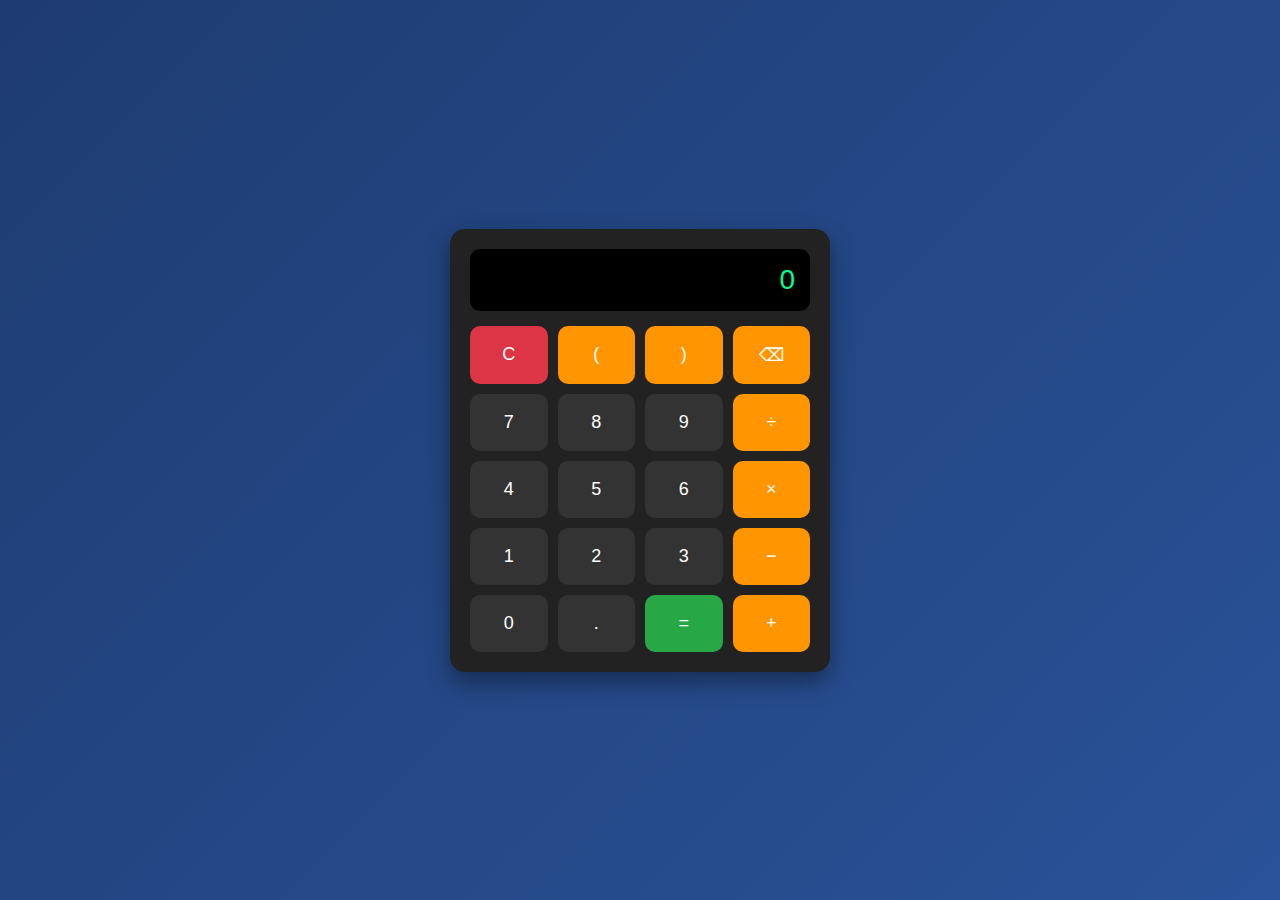
<file: CodeAlpha_calculator/index.html>
<!DOCTYPE html>
<html lang="en">
<head>
<meta charset="UTF-8">
<meta name="viewport" content="width=device-width, initial-scale=1.0">
<title>Advanced Calculator</title>

<style>
body {
    margin: 0;
    background: linear-gradient(135deg, #1e3c72, #2a5298);
    display: flex;
    justify-content: center;
    align-items: center;
    height: 100vh;
    font-family: Arial, sans-serif;
}

.calculator {
    background: #222;
    padding: 20px;
    border-radius: 15px;
    width: 340px;
    box-shadow: 0 10px 25px rgba(0,0,0,0.4);
}

.display {
    background: #000;
    color: #00ff90;
    font-size: 28px;
    padding: 15px;
    border-radius: 10px;
    text-align: right;
    margin-bottom: 15px;
    overflow-x: auto;
}

.buttons {
    display: grid;
    grid-template-columns: repeat(4, 1fr);
    gap: 10px;
}

button {
    padding: 18px;
    font-size: 18px;
    border: none;
    border-radius: 10px;
    cursor: pointer;
    transition: 0.2s;
}

button:hover {
    transform: scale(1.05);
}

.operator {
    background: #ff9500;
    color: white;
}

.equal {
    background: #28a745;
    color: white;
}

.clear {
    background: #dc3545;
    color: white;
}

.number {
    background: #333;
    color: white;
}

.zero {
    grid-column: span 1;
}

@media(max-width: 400px){
    .calculator{
        width: 95%;
    }
}
</style>
</head>
<body>

<div class="calculator">
    <div class="display" id="display">0</div>

    <div class="buttons">
        <button class="clear" onclick="clearDisplay()">C</button>
        <button class="operator" onclick="append('(')">(</button>
        <button class="operator" onclick="append(')')">)</button>
        <button class="operator" onclick="deleteLast()">⌫</button>

        <button class="number" onclick="append('7')">7</button>
        <button class="number" onclick="append('8')">8</button>
        <button class="number" onclick="append('9')">9</button>
        <button class="operator" onclick="append('/')">÷</button>

        <button class="number" onclick="append('4')">4</button>
        <button class="number" onclick="append('5')">5</button>
        <button class="number" onclick="append('6')">6</button>
        <button class="operator" onclick="append('*')">×</button>

        <button class="number" onclick="append('1')">1</button>
        <button class="number" onclick="append('2')">2</button>
        <button class="number" onclick="append('3')">3</button>
        <button class="operator" onclick="append('-')">−</button>

        <button class="number zero" onclick="append('0')">0</button>
        <button class="number" onclick="append('.')">.</button>
        <button class="equal" onclick="calculate()">=</button>
        <button class="operator" onclick="append('+')">+</button>
    </div>
</div>

<script>
let display = document.getElementById("display");

function append(value) {
    if (display.innerText === "0") {
        display.innerText = value;
    } else {
        display.innerText += value;
    }
}

function clearDisplay() {
    display.innerText = "0";
}

function deleteLast() {
    display.innerText = display.innerText.slice(0, -1) || "0";
}

function calculate() {
    try {
        display.innerText = eval(display.innerText);
    } catch (error) {
        display.innerText = "Error";
    }
}

// Keyboard Support
document.addEventListener("keydown", function(event) {
    if (!isNaN(event.key) || "+-*/.()".includes(event.key)) {
        append(event.key);
    } 
    else if (event.key === "Enter") {
        calculate();
    } 
    else if (event.key === "Backspace") {
        deleteLast();
    } 
    else if (event.key.toLowerCase() === "c") {
        clearDisplay();
    }
});
</script>

</body>
</html>
</file>
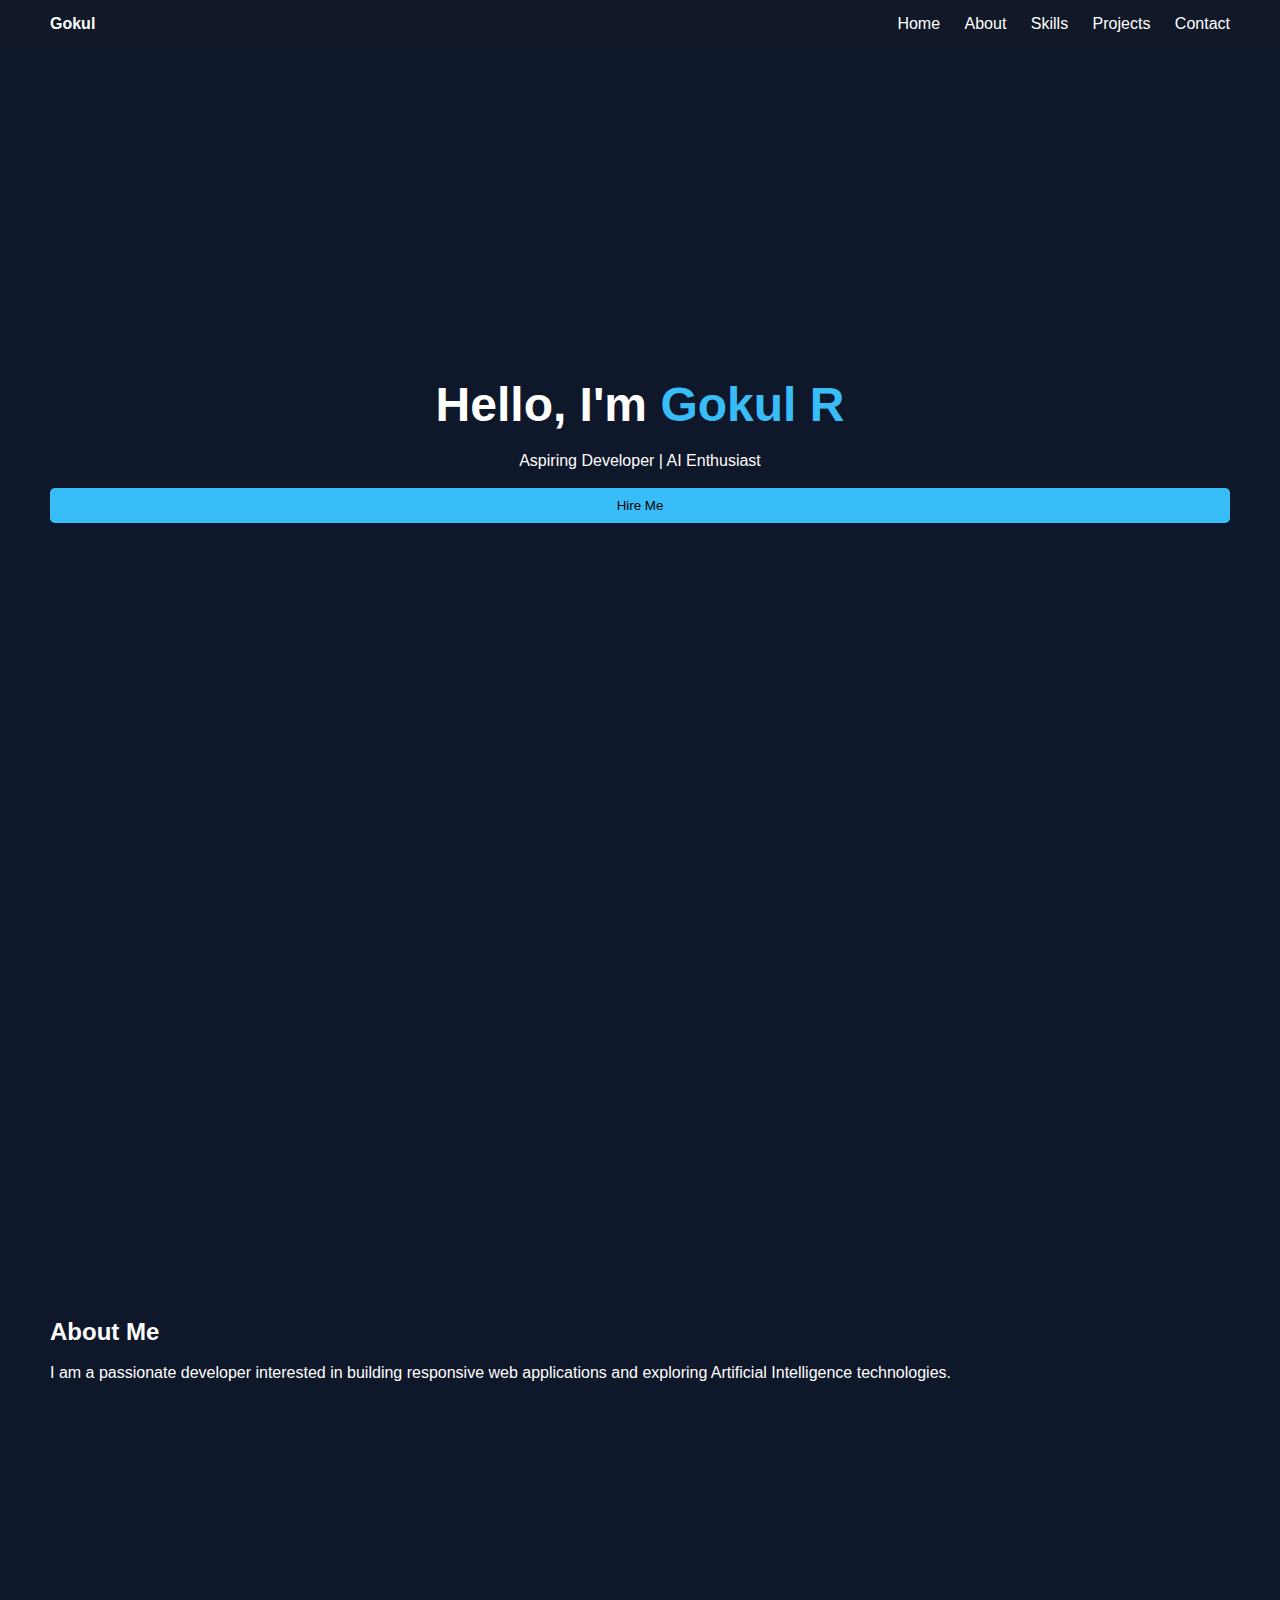
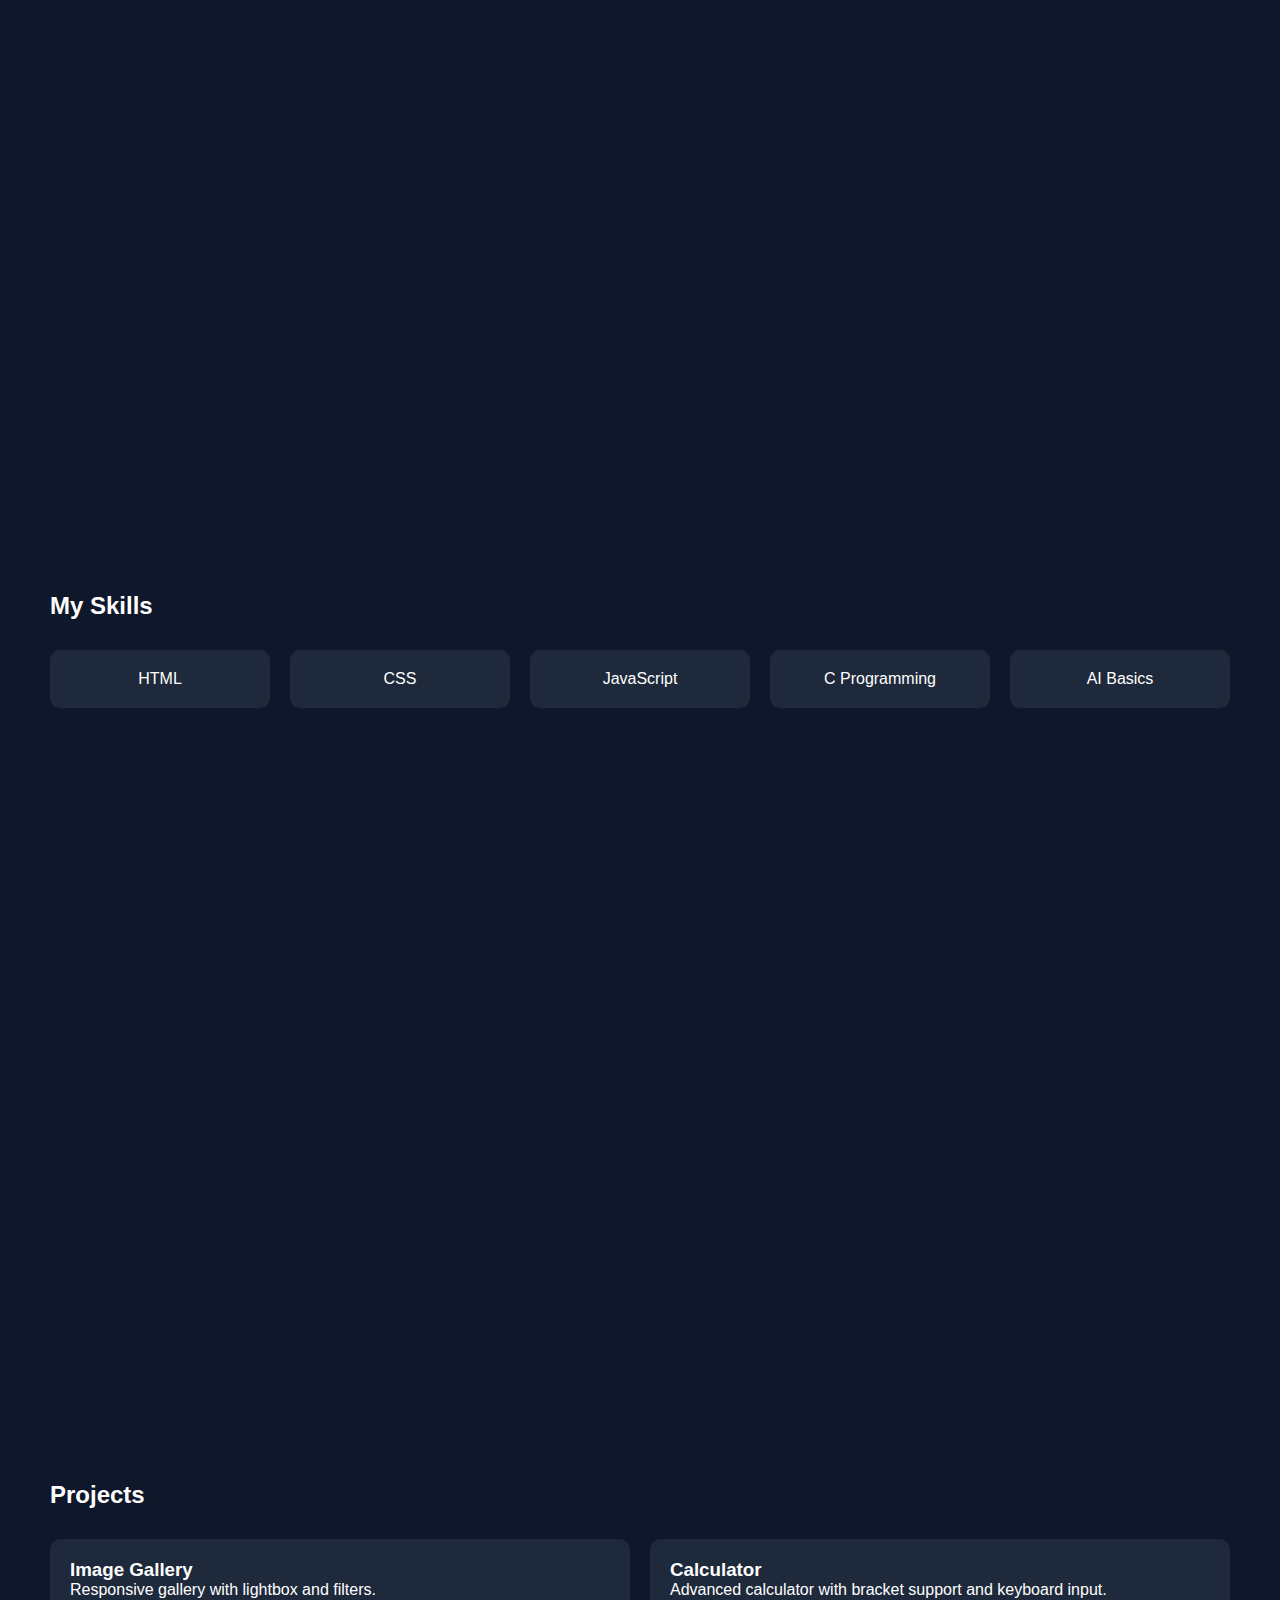
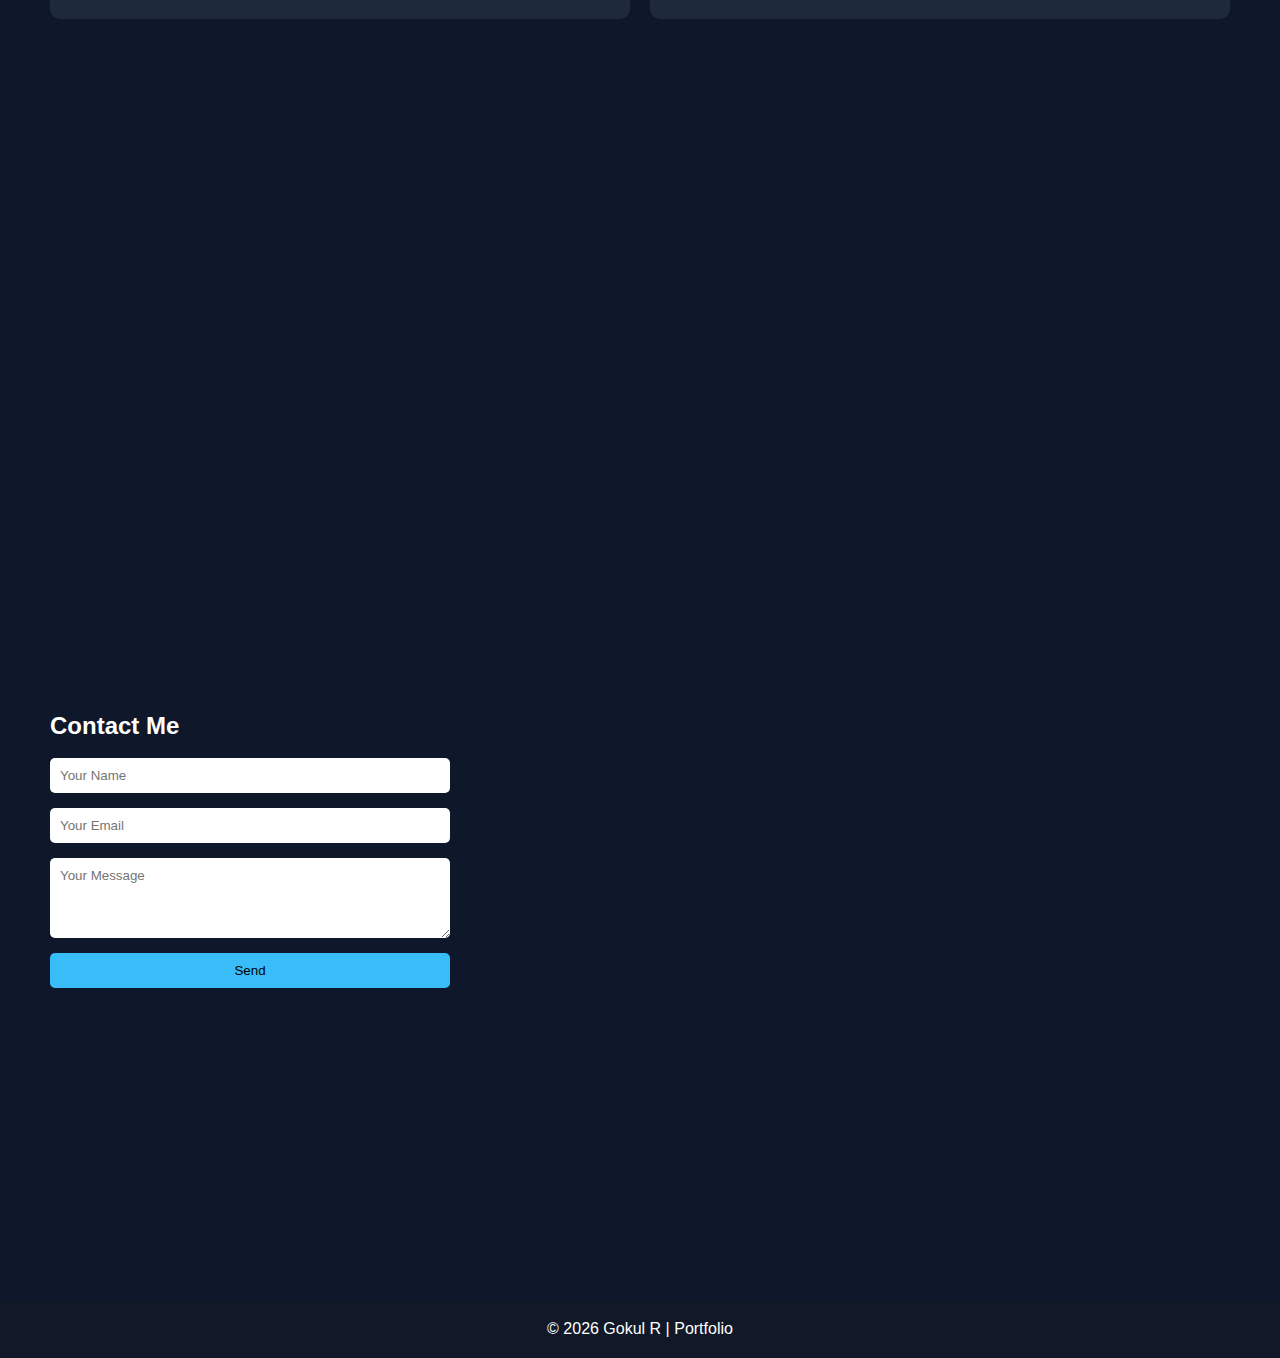
<file: CodeAlpha_portfolio/index.html>
<!DOCTYPE html>
<html lang="en">
<head>
<meta charset="UTF-8">
<meta name="viewport" content="width=device-width, initial-scale=1.0">
<title>Gokul | Portfolio</title>

<style>
*{
    margin:0;
    padding:0;
    box-sizing:border-box;
    scroll-behavior:smooth;
    font-family: Arial, sans-serif;
}

body{
    background:#0f172a;
    color:white;
}

/* NAVBAR */
nav{
    position:fixed;
    width:100%;
    background:#111827;
    padding:15px 50px;
    display:flex;
    justify-content:space-between;
    z-index:1000;
}

nav a{
    color:white;
    text-decoration:none;
    margin-left:20px;
    transition:0.3s;
}

nav a:hover{
    color:#38bdf8;
}

/* SECTION */
section{
    min-height:100vh;
    padding:100px 50px;
    display:flex;
    flex-direction:column;
    justify-content:center;
}

/* HERO */
#home{
    text-align:center;
}

#home h1{
    font-size:48px;
    margin-bottom:20px;
}

#home span{
    color:#38bdf8;
}

button{
    padding:10px 20px;
    border:none;
    background:#38bdf8;
    color:black;
    border-radius:5px;
    cursor:pointer;
    transition:0.3s;
}

button:hover{
    background:white;
}

/* SKILLS */
.skills{
    display:grid;
    grid-template-columns:repeat(auto-fit,minmax(150px,1fr));
    gap:20px;
    margin-top:30px;
}

.skill-box{
    background:#1e293b;
    padding:20px;
    text-align:center;
    border-radius:10px;
    transition:0.3s;
}

.skill-box:hover{
    transform:translateY(-5px);
    background:#38bdf8;
    color:black;
}

/* PROJECTS */
.projects{
    display:grid;
    grid-template-columns:repeat(auto-fit,minmax(250px,1fr));
    gap:20px;
    margin-top:30px;
}

.project-card{
    background:#1e293b;
    padding:20px;
    border-radius:10px;
    transition:0.3s;
}

.project-card:hover{
    transform:scale(1.05);
}

/* CONTACT */
form{
    display:flex;
    flex-direction:column;
    max-width:400px;
}

input,textarea{
    margin-bottom:15px;
    padding:10px;
    border:none;
    border-radius:5px;
}

footer{
    text-align:center;
    padding:20px;
    background:#111827;
}

@media(max-width:768px){
    nav{
        padding:15px 20px;
    }
    section{
        padding:100px 20px;
    }
}
</style>
</head>
<body>

<nav>
    <div><b>Gokul</b></div>
    <div>
        <a href="#home">Home</a>
        <a href="#about">About</a>
        <a href="#skills">Skills</a>
        <a href="#projects">Projects</a>
        <a href="#contact">Contact</a>
    </div>
</nav>

<section id="home">
    <h1>Hello, I'm <span>Gokul R</span></h1>
    <p>Aspiring Developer | AI Enthusiast</p>
    <br>
    <button onclick="scrollToSection('contact')">Hire Me</button>
</section>

<section id="about">
    <h2>About Me</h2>
    <br>
    <p>
        I am a passionate developer interested in building responsive web applications 
        and exploring Artificial Intelligence technologies.
    </p>
</section>

<section id="skills">
    <h2>My Skills</h2>
    <div class="skills">
        <div class="skill-box">HTML</div>
        <div class="skill-box">CSS</div>
        <div class="skill-box">JavaScript</div>
        <div class="skill-box">C Programming</div>
        <div class="skill-box">AI Basics</div>
    </div>
</section>

<section id="projects">
    <h2>Projects</h2>
    <div class="projects">
        <div class="project-card">
            <h3>Image Gallery</h3>
            <p>Responsive gallery with lightbox and filters.</p>
        </div>
        <div class="project-card">
            <h3>Calculator</h3>
            <p>Advanced calculator with bracket support and keyboard input.</p>
        </div>
    </div>
</section>

<section id="contact">
    <h2>Contact Me</h2>
    <br>
    <form>
        <input type="text" placeholder="Your Name">
        <input type="email" placeholder="Your Email">
        <textarea rows="4" placeholder="Your Message"></textarea>
        <button type="submit">Send</button>
    </form>
</section>

<footer>
    © 2026 Gokul R | Portfolio
</footer>

<script>
function scrollToSection(id){
    document.getElementById(id).scrollIntoView({behavior:"smooth"});
}
</script>

</body>
</html>
</file>
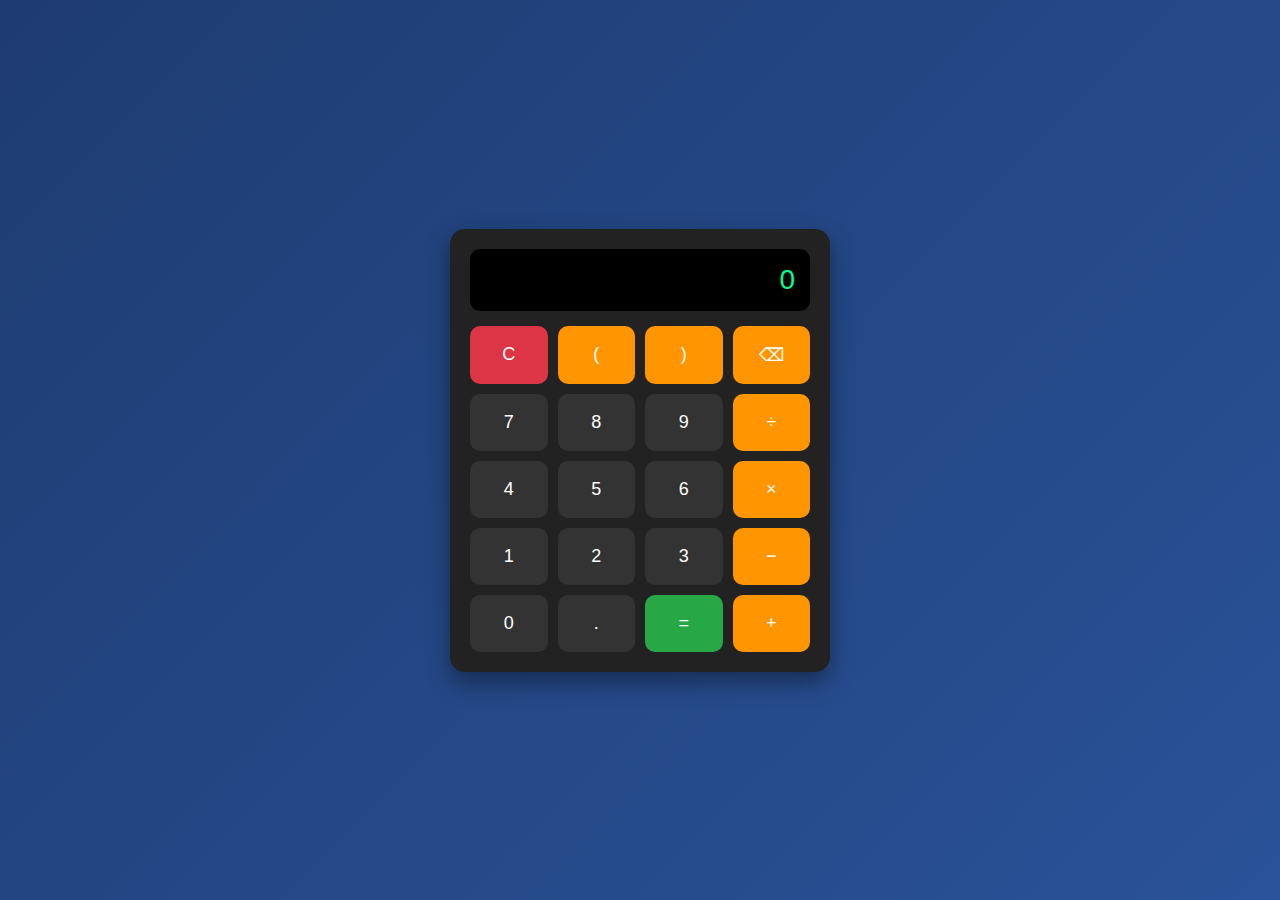
<file: calculator.html>
<!DOCTYPE html>
<html lang="en">
<head>
<meta charset="UTF-8">
<meta name="viewport" content="width=device-width, initial-scale=1.0">
<title>Advanced Calculator</title>

<style>
body {
    margin: 0;
    background: linear-gradient(135deg, #1e3c72, #2a5298);
    display: flex;
    justify-content: center;
    align-items: center;
    height: 100vh;
    font-family: Arial, sans-serif;
}

.calculator {
    background: #222;
    padding: 20px;
    border-radius: 15px;
    width: 340px;
    box-shadow: 0 10px 25px rgba(0,0,0,0.4);
}

.display {
    background: #000;
    color: #00ff90;
    font-size: 28px;
    padding: 15px;
    border-radius: 10px;
    text-align: right;
    margin-bottom: 15px;
    overflow-x: auto;
}

.buttons {
    display: grid;
    grid-template-columns: repeat(4, 1fr);
    gap: 10px;
}

button {
    padding: 18px;
    font-size: 18px;
    border: none;
    border-radius: 10px;
    cursor: pointer;
    transition: 0.2s;
}

button:hover {
    transform: scale(1.05);
}

.operator {
    background: #ff9500;
    color: white;
}

.equal {
    background: #28a745;
    color: white;
}

.clear {
    background: #dc3545;
    color: white;
}

.number {
    background: #333;
    color: white;
}

.zero {
    grid-column: span 1;
}

@media(max-width: 400px){
    .calculator{
        width: 95%;
    }
}
</style>
</head>
<body>

<div class="calculator">
    <div class="display" id="display">0</div>

    <div class="buttons">
        <button class="clear" onclick="clearDisplay()">C</button>
        <button class="operator" onclick="append('(')">(</button>
        <button class="operator" onclick="append(')')">)</button>
        <button class="operator" onclick="deleteLast()">⌫</button>

        <button class="number" onclick="append('7')">7</button>
        <button class="number" onclick="append('8')">8</button>
        <button class="number" onclick="append('9')">9</button>
        <button class="operator" onclick="append('/')">÷</button>

        <button class="number" onclick="append('4')">4</button>
        <button class="number" onclick="append('5')">5</button>
        <button class="number" onclick="append('6')">6</button>
        <button class="operator" onclick="append('*')">×</button>

        <button class="number" onclick="append('1')">1</button>
        <button class="number" onclick="append('2')">2</button>
        <button class="number" onclick="append('3')">3</button>
        <button class="operator" onclick="append('-')">−</button>

        <button class="number zero" onclick="append('0')">0</button>
        <button class="number" onclick="append('.')">.</button>
        <button class="equal" onclick="calculate()">=</button>
        <button class="operator" onclick="append('+')">+</button>
    </div>
</div>

<script>
let display = document.getElementById("display");

function append(value) {
    if (display.innerText === "0") {
        display.innerText = value;
    } else {
        display.innerText += value;
    }
}

function clearDisplay() {
    display.innerText = "0";
}

function deleteLast() {
    display.innerText = display.innerText.slice(0, -1) || "0";
}

function calculate() {
    try {
        display.innerText = eval(display.innerText);
    } catch (error) {
        display.innerText = "Error";
    }
}

// Keyboard Support
document.addEventListener("keydown", function(event) {
    if (!isNaN(event.key) || "+-*/.()".includes(event.key)) {
        append(event.key);
    } 
    else if (event.key === "Enter") {
        calculate();
    } 
    else if (event.key === "Backspace") {
        deleteLast();
    } 
    else if (event.key.toLowerCase() === "c") {
        clearDisplay();
    }
});
</script>

</body>
</html>
</file>
